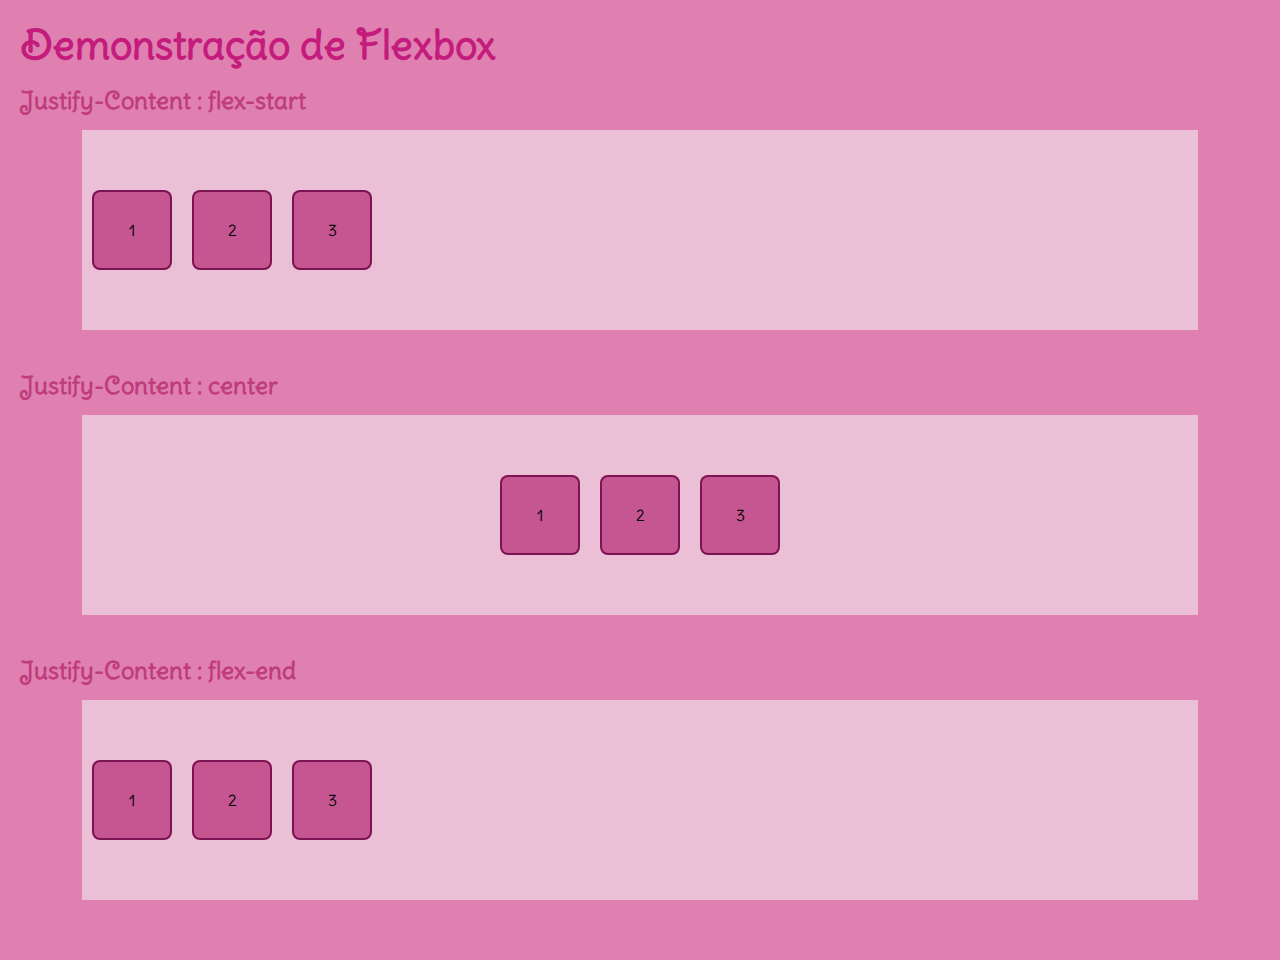
<file: index.html>
<!DOCTYPE html>
<html lang="pt-br">
<head>
    <meta charset="UTF-8">
    <meta name="viewport" content="width=device-width, initial-scale=1.0">
    <title>Aulas LIMA</title>
    <link rel="stylesheet" href="assets/styles/index.css">
</head>
<body>
    <h1>Demonstração de Flexbox</h1>

    <section>
        <h2>Justify-Content : flex-start</h2>

        <div class="flex-container">
            <div class="flex-item">1</div>
            <div class="flex-item">2</div>
            <div class="flex-item">3</div>
        </div>
    </section>

    <section>
        <h2>Justify-Content : center </h2>

        <div class="flex-container justify-center">
            <div class="flex-item">1</div>
            <div class="flex-item">2</div>
            <div class="flex-item">3</div>
        </div>
    </section>

    <section>
        <h2>Justify-Content : flex-end</h2>

        <div class="flex-container flex-end">
            <div class="flex-item">1</div>
            <div class="flex-item">2</div>
            <div class="flex-item">3</div>
        </div>
    </section>
</body>
</html>
</file>
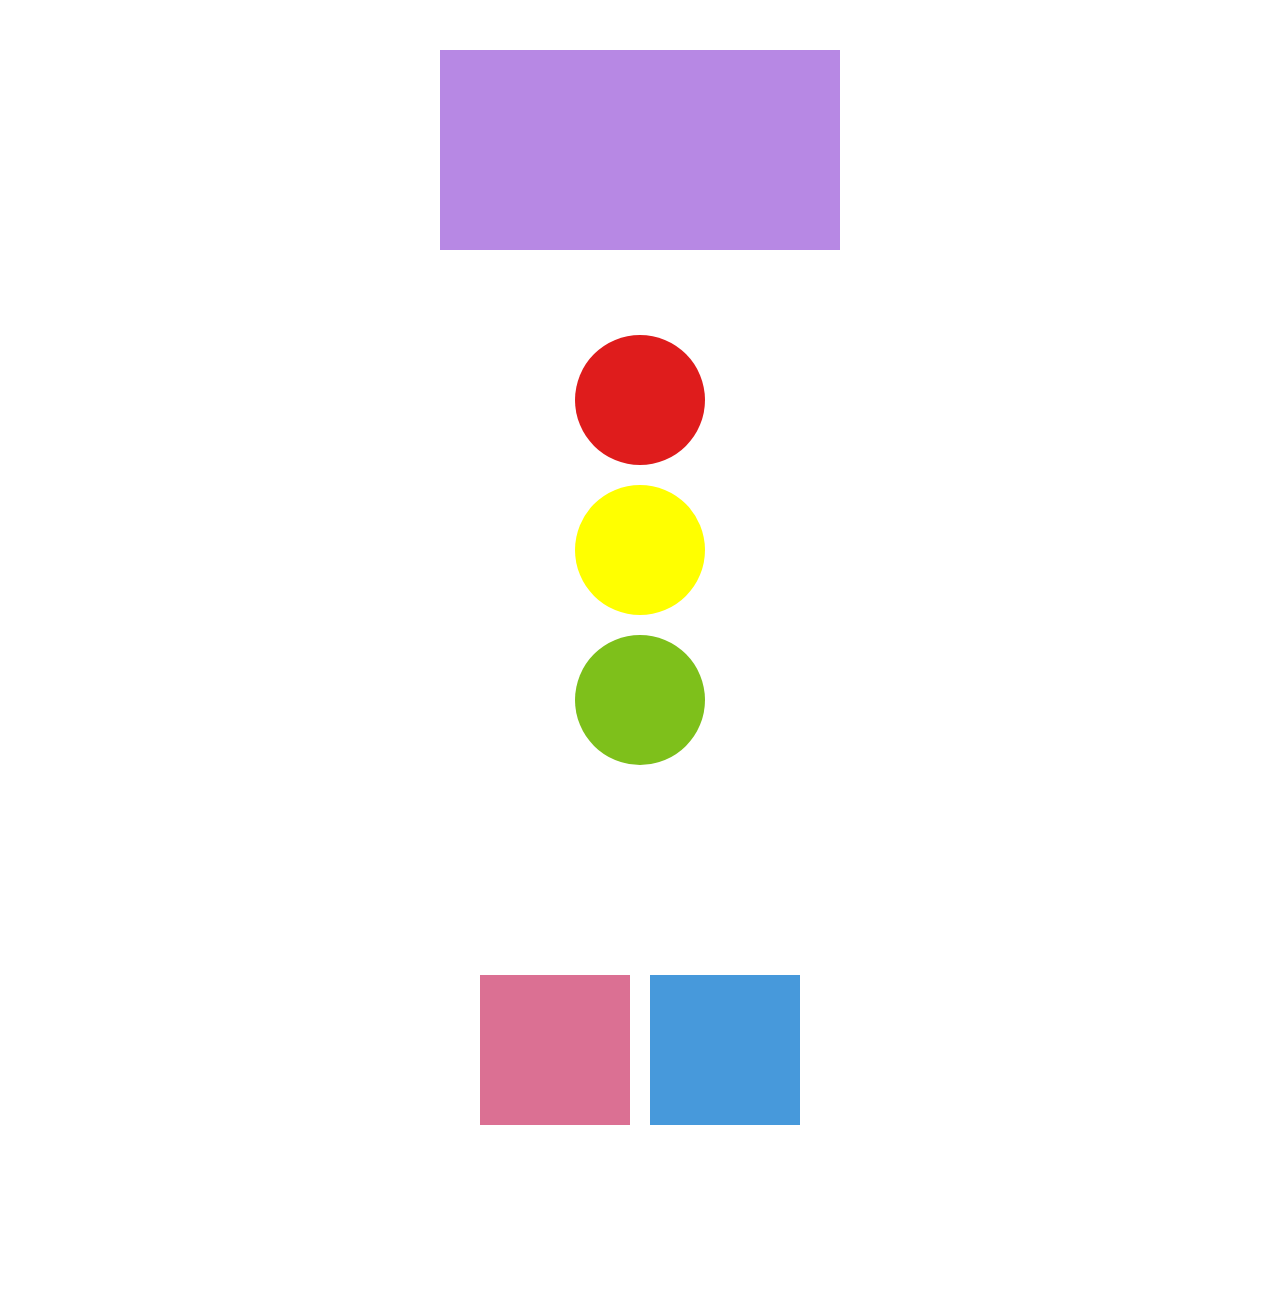
<file: pages/atividades.html>
<!DOCTYPE html>
<html lang="pt-br">
<head>
    <meta charset="UTF-8">
    <meta name="viewport" content="width=device-width, initial-scale=1.0">
    <title>Atividades LIMA</title>
    <link rel="stylesheet" href="../assets/styles/atividades.css"/>
</head>
<body>
<div class="retangulo"></div>

<div class="semaforo">
    <div class="circulo vermelho"></div>
    <div class="circulo amarelo"></div>
    <div class="circulo verde"></div>
</div>


<div class="container">
    <div class="quadrado rosa"></div>
    <div class="quadrado azul"></div>
</div>
</body>
</html>
</file>
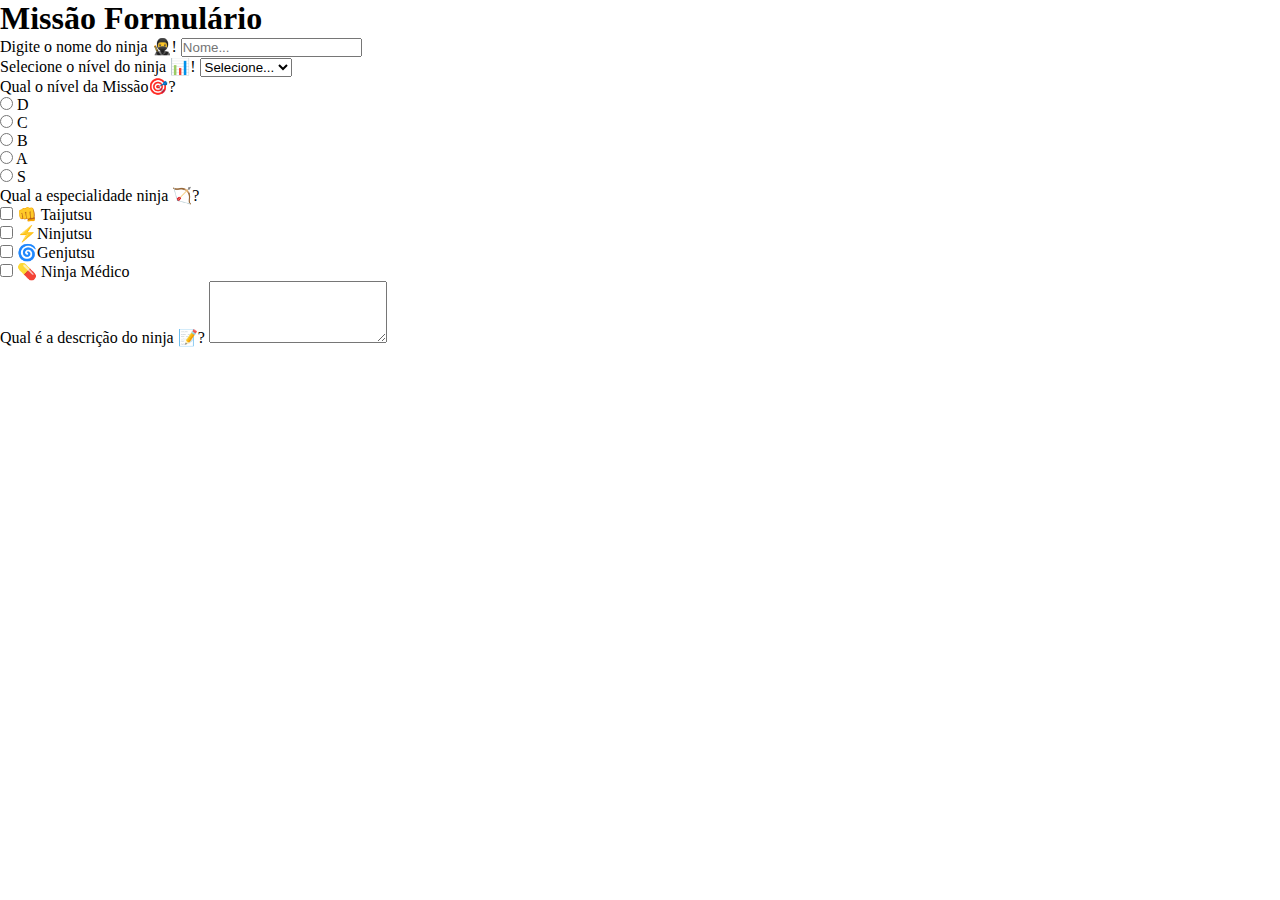
<file: pages/forms.html>
<!DOCTYPE html>
<html lang="en">
<head>
    <meta charset="UTF-8">
    <meta name="viewport" content="width=device-width, initial-scale=1.0">
    <title>Formulários</title>
    <link rel="stylesheet" href="../assets/styles/forms.css">
</head>
<body> 
    <h1>Missão Formulário</h1>

    <section>
        <form action="#">
            <div class="inputs">
                <label for="nome">Digite o nome do ninja 🥷!</label>
                <input type="text" placeholder="Nome..." name= "nome" required />
            </div>

            <div class="rank">
                <label for="rank">Selecione o nível do ninja 📊!</label>
                <select name="rank" id="rank">
                <option value="">Selecione...</option>
                <option value="genin">Genin</option>
                <option value="chūnin">Chūnin</option>
                <option value=" jōnin"> Jōnin</option>
                <option value="kage">Kage</option>
             </select>
            </div>
            <div class="tipo">
                <label for="tipo">Qual o nível da Missão🎯?</label>
                <div>
                    <div for="d">
                        <input type="radio" name="tipo" value="d" />
                        D
                        </div>
                <div>
                    <div for="c">
                        <input type="radio" name="tipo" value="c" />
                        C
                        </div>
                <div>
                    <div for="b">
                        <input type="radio" name="tipo" value="b" />
                        B
                        </div>
                <div>
                    <div for="a">
                        <input type="radio" name="tipo" value="a" />
                        A
                        </div>
                <div>
                    <div for="s">
                        <input type="radio" name="tipo" value="s" />
                        S
                        </div>
                </div>
            </div>
            <div class="especialidades">
                <label for="especialidades">Qual a especialidade ninja 🏹? </label>
                <div>
                    <label for="taijutsu">
                        <input type="checkbox" name="especialidade" value="taijutsu"/>
                        👊 Taijutsu
                    </label>
                </div>
                <div>
                <label for="especialidades">
                        <input type="checkbox" name="especialidade" value="Ninjutsu"/>
                        ⚡Ninjutsu
                    </label>
                <div>
                <label for="especialidades">
                        <input type="checkbox" name="especialidade" value="🌀 Genjutsu"/>
                        🌀Genjutsu
                    </label>
                </div>
                <label for="especialidades">
                        <input type="checkbox" name="especialidades" value="💊 Ninja Médico"/>
                        💊 Ninja Médico
                    </label>
                </div>
            </div>
            <div class="descricao">
                <label for="descricao"> Qual é a descrição do ninja 📝?</label>
                    <textarea
            name="descricao"
            id="descricao"
            placeholder="Digite as características..." rows="4">
        </textarea>
            </div>
          </form>
    </section>
</body>
</html>
</file>
<file: assets/styles/index.css>
@import url('https://fonts.googleapis.com/css2?family=Delius+Swash+Caps&family=Edu+NSW+ACT+Cursive:wght@400..700&display=swap');

* {
    margin: 0;
    padding: 0;
    box-sizing: border-box;
    background-color: rgb(224, 128, 176);
}

body {
    font-family:Delius Swash Caps;
    padding: 20px;
}

h1 {
    font-size: 2.5rem;
}

section {
    margin-bottom: 40px;
}

h1 {
    margin-bottom: 15px;
    color:rgba(190, 6, 114, 0.815);
}

h2 {
    margin-bottom: 15px;
    color:rgba(184, 45, 114, 0.815);
}

.flex-container {
     width: 90%;
     height: 200px;
     background-color: rgb(235, 191, 214);
     margin: 0 auto 20px;
     display: flex;
     justify-content:flex-start;
     align-items: center;
}

.flex-item {
    width: 80px;
    height: 80px;
    background-color: rgb(197, 86, 145);
    border: 2px solid rgba(116, 11, 75, 0.897);
    display: flex;
    justify-content: center;
    align-items: center;
    border-radius: 8px;
    margin: 10px;
}

.justify-center {
    justify-content: center;   
}

.justify-flex-end {
    justify-content: flex-end;
}

.justify-between {
justify-content: space-between;
}

.justify-space-around{
    justify-content: space-around; 
}

.navegacao {
    text-decoration: none;
    color:  palevioletred;
    text-decoration: none;
    font-weight: bold;
    padding: 0.5rem 1rem;
    margin: 20px;
    border: 2px solid   palevioletred;
    border-radius: 25px;
    display: inline-block;
    transition: all 0.5s ease;
}

.navegacao:hover {
    background-color:  palevioletred;
    color: #2b2b2b;
}
</file>
<file: assets/styles/atividades.css>
*{
    margin: 0;
    padding: 0;
    box-sizing: border-box;
}

.retangulo{
    width: 400px;
    height: 200px;
    background-color: rgb(183, 136, 228);
    margin: 50px auto;
}

* {
    margin: 0;
    padding: 0;
    box-sizing: border-box;
}

.container {
    display: flex;
    align-items: center;
    justify-content:center;
    height: 500px;
    gap: 20px;
}

.quadrado {
    width: 150px;
    height: 150px;
}

.rosa{
    background-color: palevioletred;
}

.azul {
    background-color: rgb(71,153,219);
}

.semaforo {
    display: flex;
    flex-direction: column;
    align-items: center;
    justify-content: center;
    height: 500px;
    gap: 20px;
}

.vermelho {
    background-color: rgb(223,28,28);
    width: 130px;
    height: 130px;
    border-radius: 100px;
}

.amarelo {
    background-color: yellow;
    width: 130px;
    height: 130px;
    border-radius: 100px;
}

.verde {
    background-color: rgb(126,192,27);
    width: 130px;
    height: 130px;
    border-radius: 100px;
}
</file>
<file: assets/styles/forms.css>
* {
    margin: 0;
    padding: 0;
    box-sizing: border-box;
}
</file>
